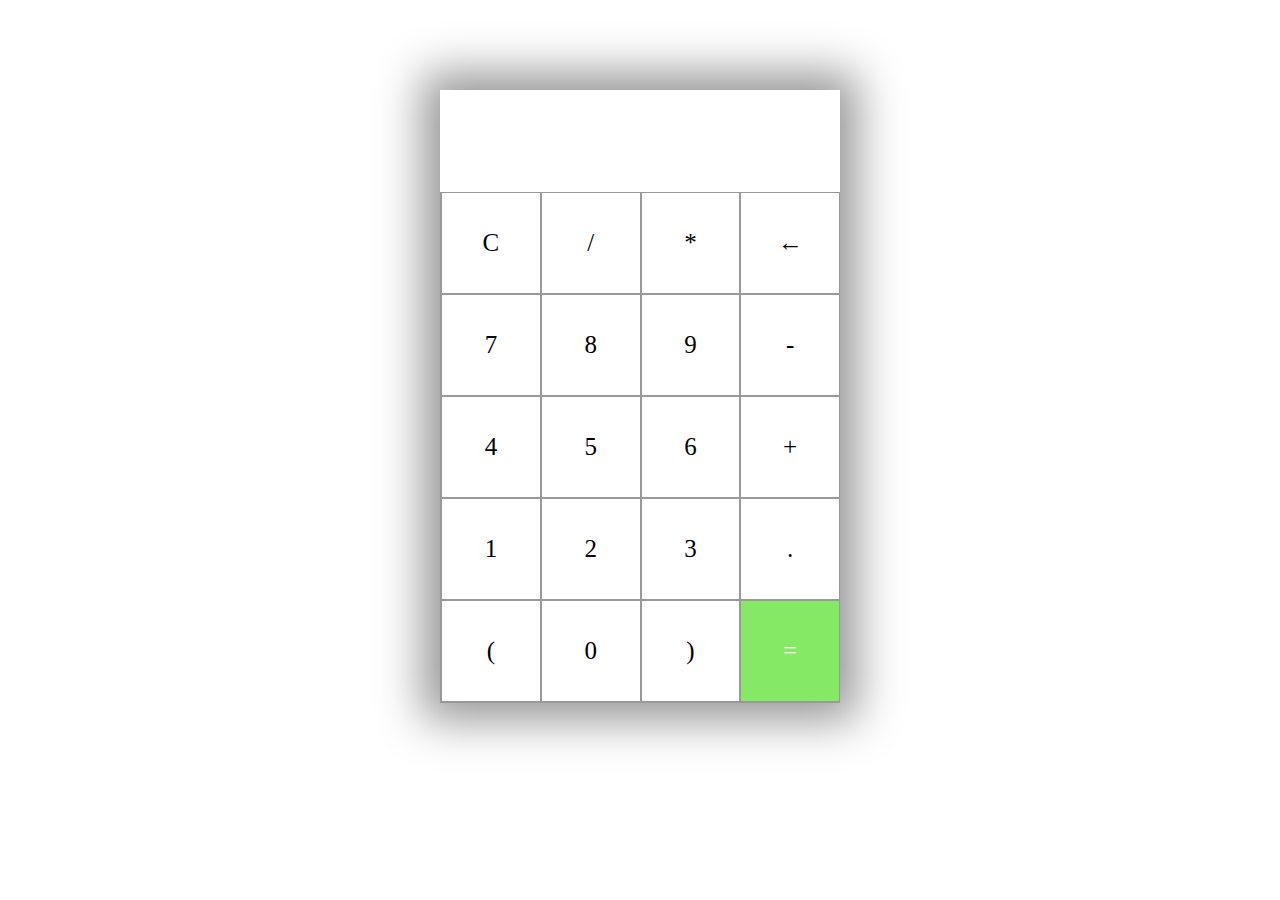
<file: tony/tony-level2-task1/index.html>
<html lang="en">
<head>
    <meta charset="UTF-8">
    <meta name="viewport" content="width=device-width, initial-scale=1.0">
    <title>My Calculator</title>
    <link rel="stylesheet" href="style.css">
</head>
<body>
    <section>
        <div class="container">
            <div id="display"></div>
            <div class="buttons">
                <div class="button">C</div>
                <div class="button">/</div>
                <div class="button">*</div>
                <div class="button">&larr;</div>
                <div class="button">7</div>
                <div class="button">8</div>
                <div class="button">9</div>
                <div class="button">-</div>
                <div class="button">4</div>
                <div class="button">5</div>
                <div class="button">6</div>
                <div class="button">+</div>
                <div class="button">1</div>
                <div class="button">2</div>
                <div class="button">3</div>
                <div class="button">.</div>
                <div class="button">(</div>
                <div class="button">0</div>
                <div class="button">)</div>
                <div id="equal" class="button">=</div>
            </div>
        </div>
    </section>
    <script src="index.js"></script>
</body>
</html>
</file>
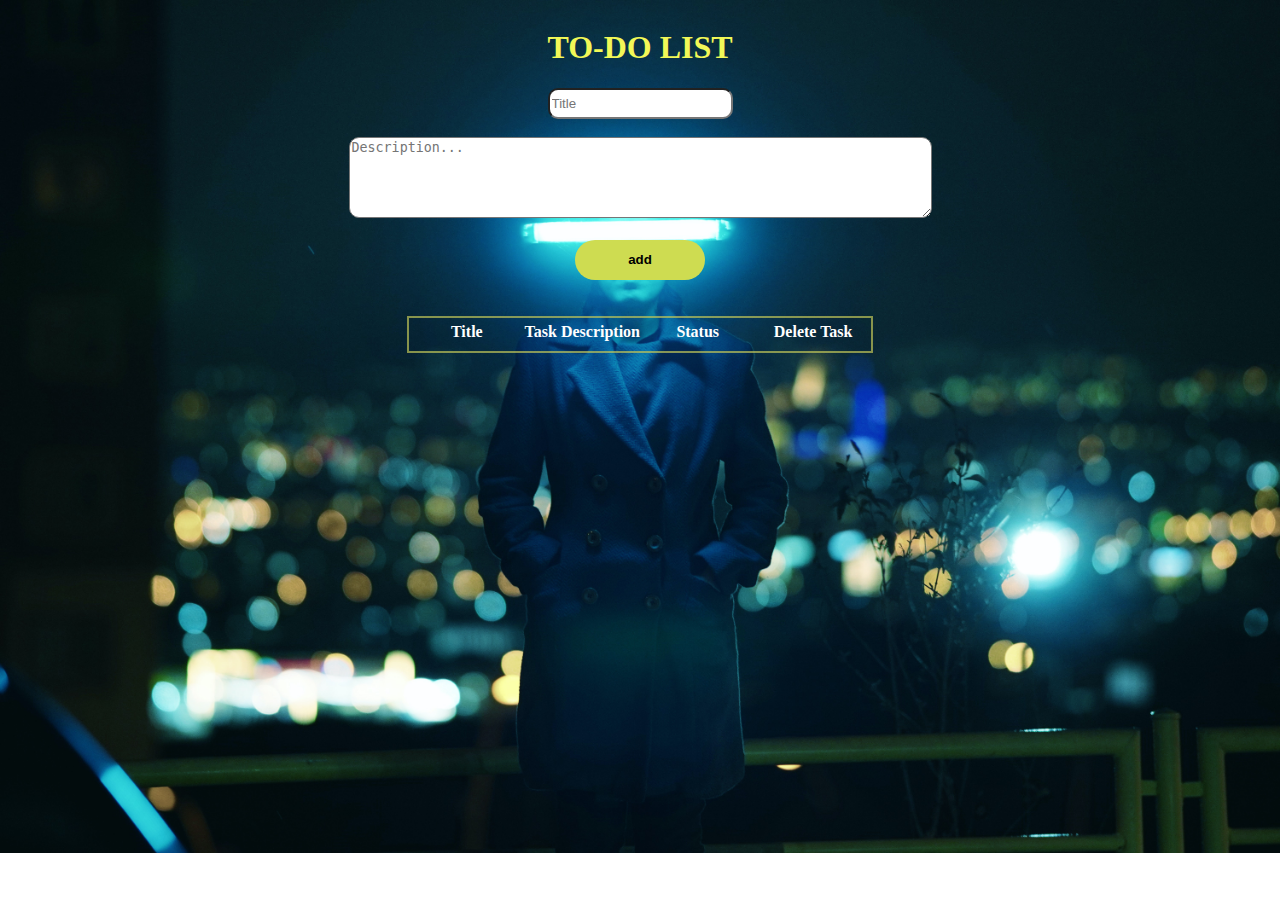
<file: tony/tony-level2-task3/index.html>
<!DOCTYPE html>
<html lang="en">
<head>
    <meta charset="UTF-8">
    <meta http-equiv="X-UA-Compatible" content="IE=edge">
    <meta name="viewport" content="width=device-width, initial-scale=1.0">
    <title>Todo List</title>
	<link rel="stylesheet" href="main.css">
</head>
<body align="center">
    <h1 >TO-DO LIST</h1>
    <form name="myForm" >
        <input type="text" placeholder="Title" class="bod" id="title" required/>  
        <br><br>
         <textarea rows = "5" cols = "70" class="bod" id="description" placeholder="Description..."></textarea> 
        <!-- <input type="text" placeholder="Description" id="description" rows="5" required/><br> -->
        <div id="blank"></div>
        <br>
        <button type="button" id="btn" onclick="addd()" ><b>add</b></button><br><br><br>
    </form>
        <div id="addedtasks">
            <div id="${c}" class="tasks" >
                <div id="tit"> <b>Title</b></div>
                <div id="des"> <b>Task Description</b></div>
                <div><b>Status</b></div>
               <b> Delete Task</b>
            </div>
        </div>
	<script src="main.js"></script>
</body>
</html>
</file>
<file: tony/tony-level2-task1/style.css>
.container {
    max-width: 400px;
    margin: 10vh auto 0 auto;
    box-shadow: 0px 0px 43px 17px rgba(150,150,150,1);
}

#display {
    text-align: right;
    height: 70px;
    line-height: 70px;
    padding: 16px 8px;
    font-size: 25px;
}

.buttons {
    display: grid;
    border-bottom: 1px solid #999;
    border-left: 1px solid#999;
    grid-template-columns: 1fr 1fr 1fr 1fr;
}

.buttons > div {
    border-top: 1px solid #999;
    border-right: 1px solid#999;
}

.button {
    border: 0.5px solid #999;
    line-height: 100px;
    text-align: center;
    font-size: 25px;
    cursor: pointer;
}

#equal {
    background-color: rgba(120, 231, 86, 0.907);
    color: white;
}

.button:hover {
    background-color: #323330;
    color: white;
    transition: 0.5s ease-in-out;
}
</file>
<file: tony/tony-level2-task3/main.css>
body{
	display: flex;
	align-items: center;
	justify-content: center;
	flex-direction: column;
	background-image: url("lhon-karwan-lwgjC-cKLJE-unsplash.jpg");
	background-repeat: no-repeat;
	background-size: cover;
	color: white;
}
h1{
	color: rgb(242, 248, 87);
}
#addedtasks{
	display: grid;
	align-items: center;
	justify-content: center;
	flex-direction: column;
	border-radius: 200;
	/* width:90%; */
	background-color:black,
	

}
.tasks{
	/* width:100%; */
	display: grid;
	word-break: keep-all;
	grid-template-columns: 1fr 1fr 1fr 1fr;
	border:solid 2px rgba(193, 197, 88, 0.696);
	padding-top: 5px;
	padding-bottom: 10px;
	align-items: center;
	opacity: 10;
	
	/* padding-left: 20px;
	padding-right: 20px; */
	flex-direction: row;
	justify-content: space-evenly;
}
#btn{
	background-color:#cedc51;
	border: #52f66d;
}
button{
	border-radius: 25px;
	width:130px; 
	height:40px;
}
form{
	font-family: Italic;
   
  color: white;
}
.bod{
	border-radius: 10px;
	color: black;
}

input{
	height: 25px;
}
#blank{
	 color: red;
}
</file>
